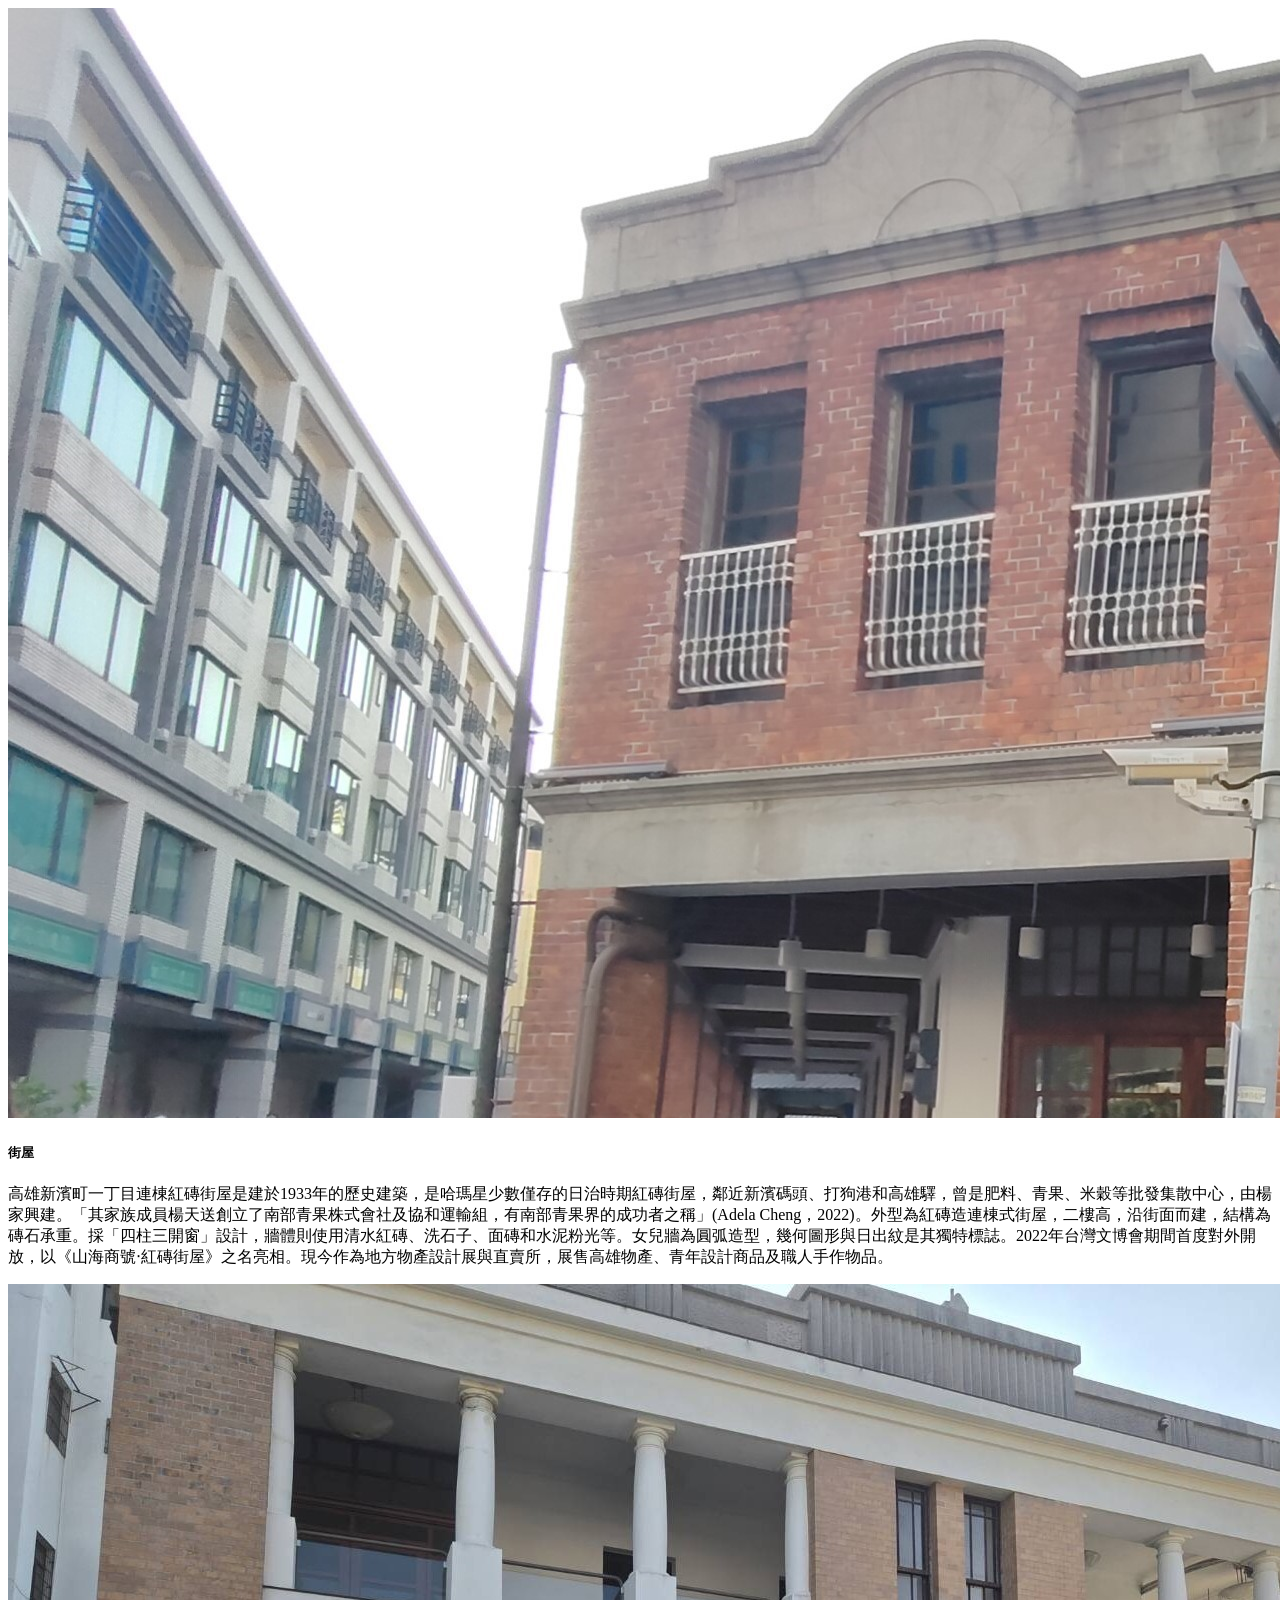
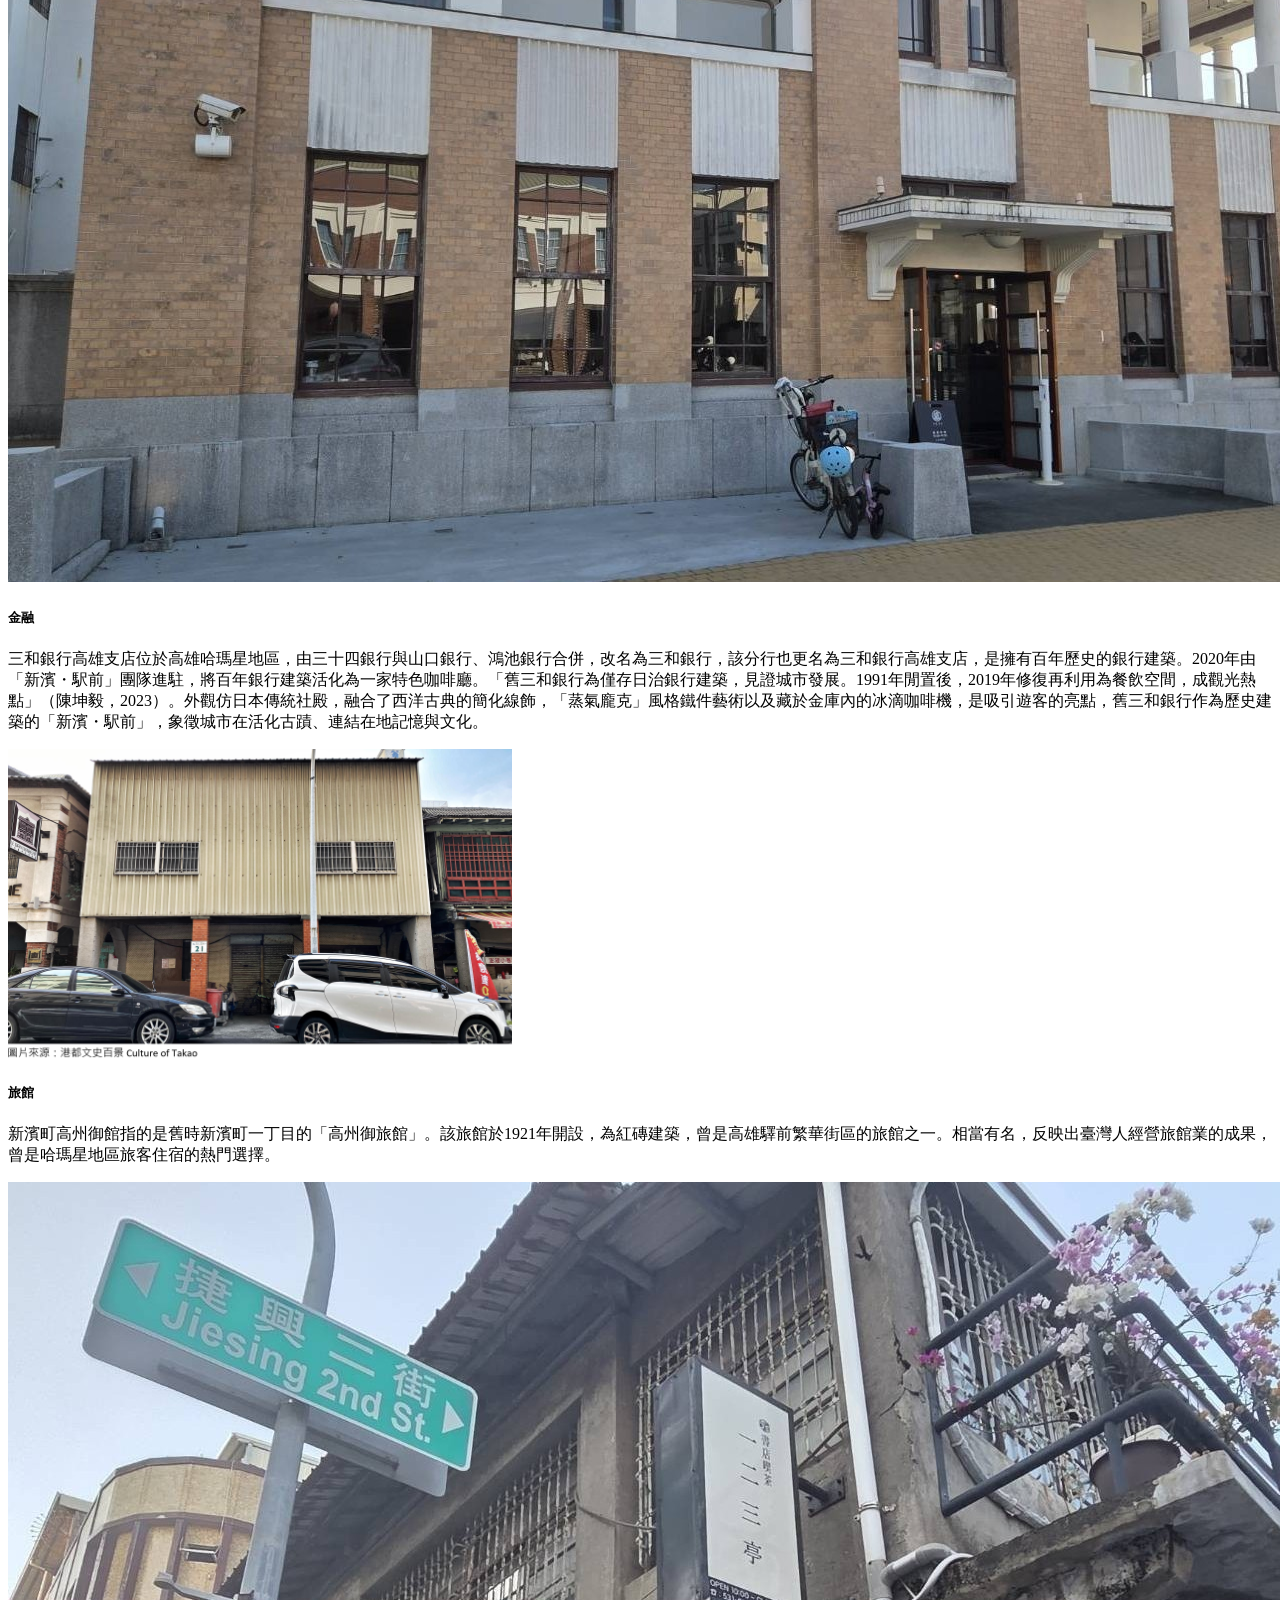
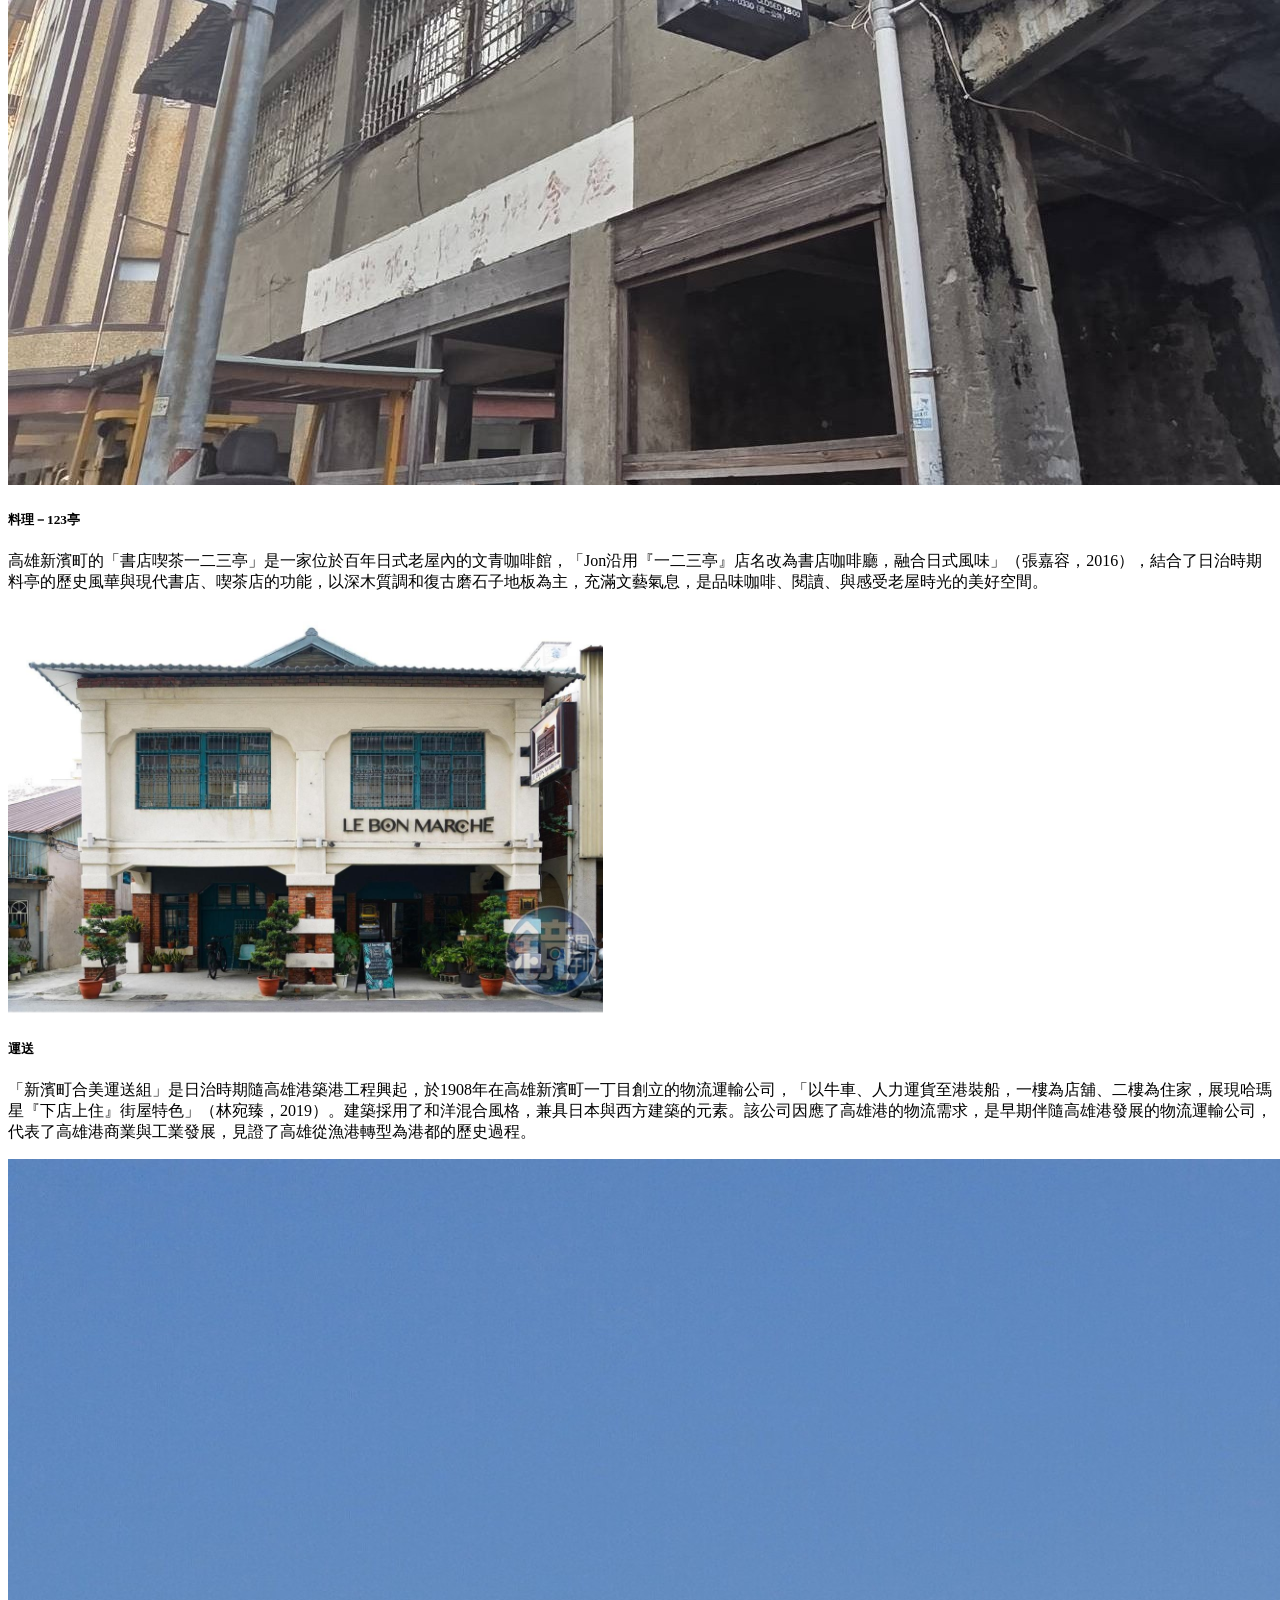
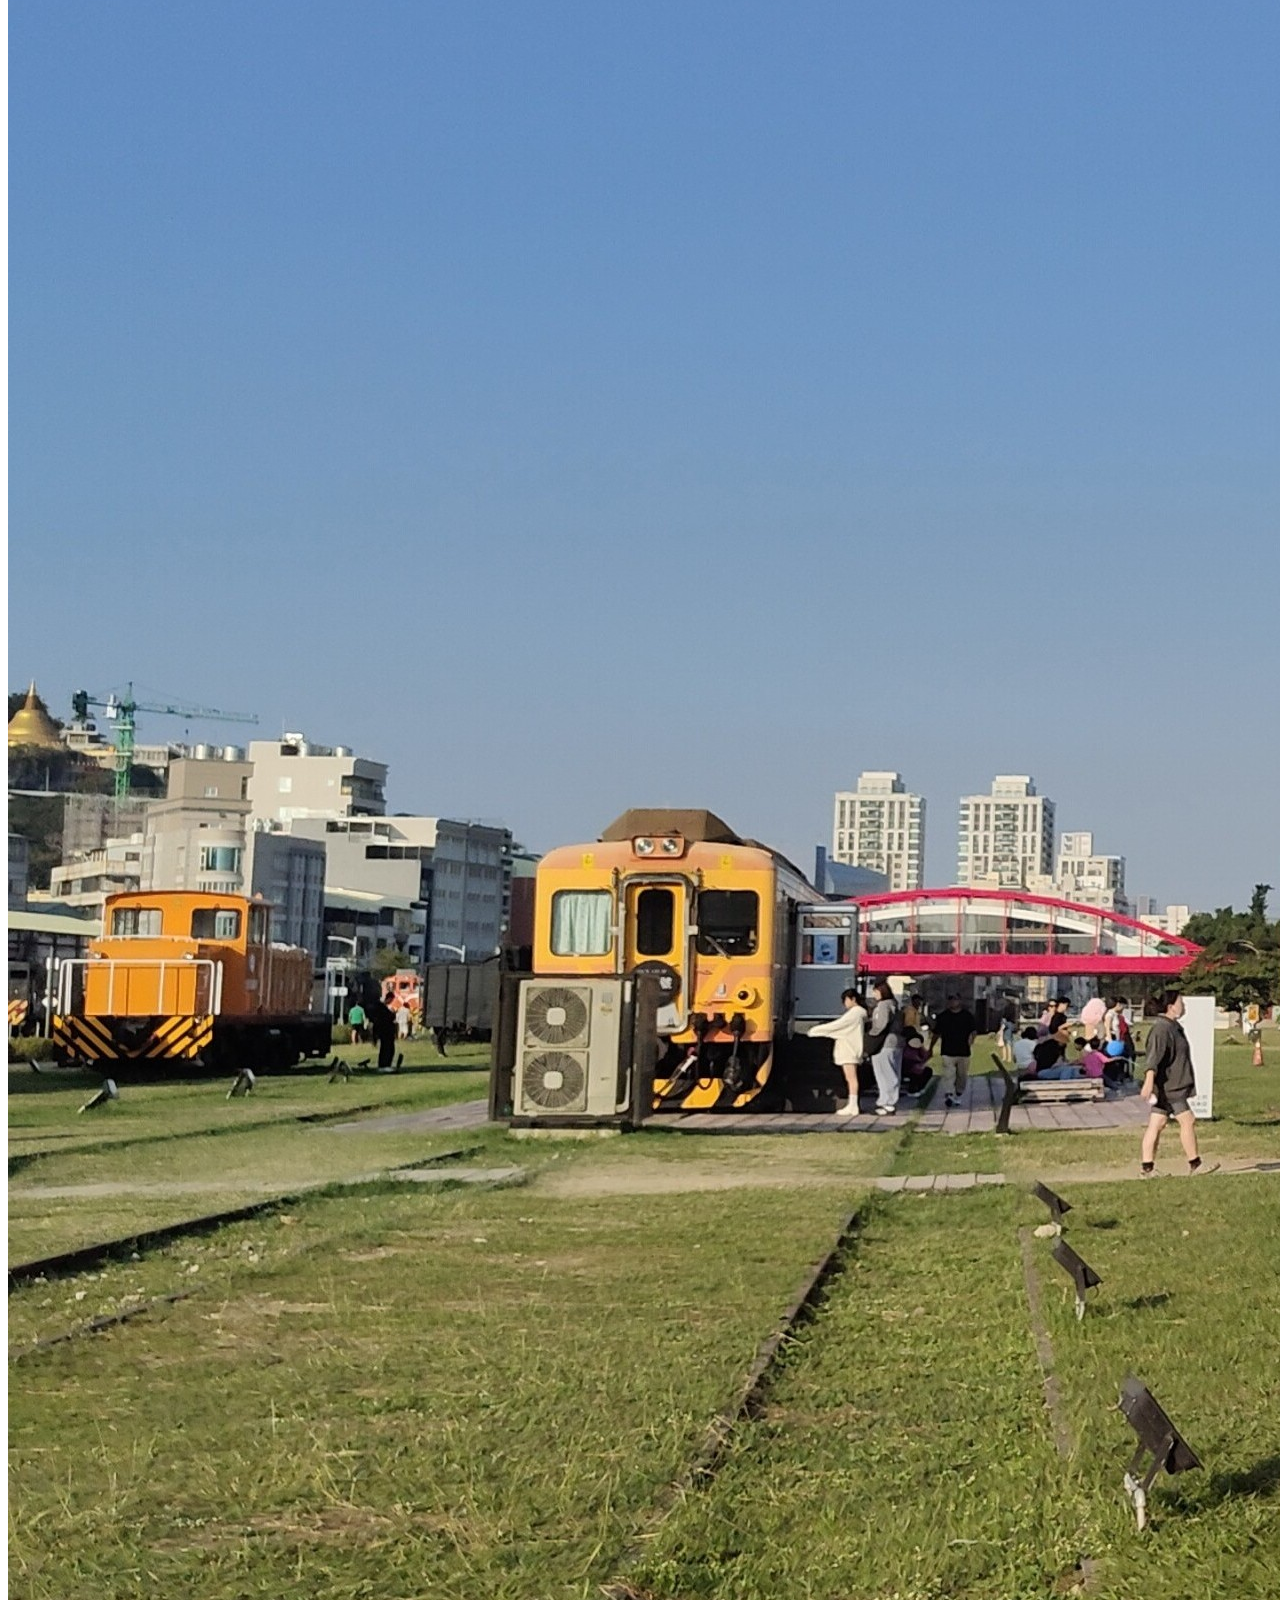
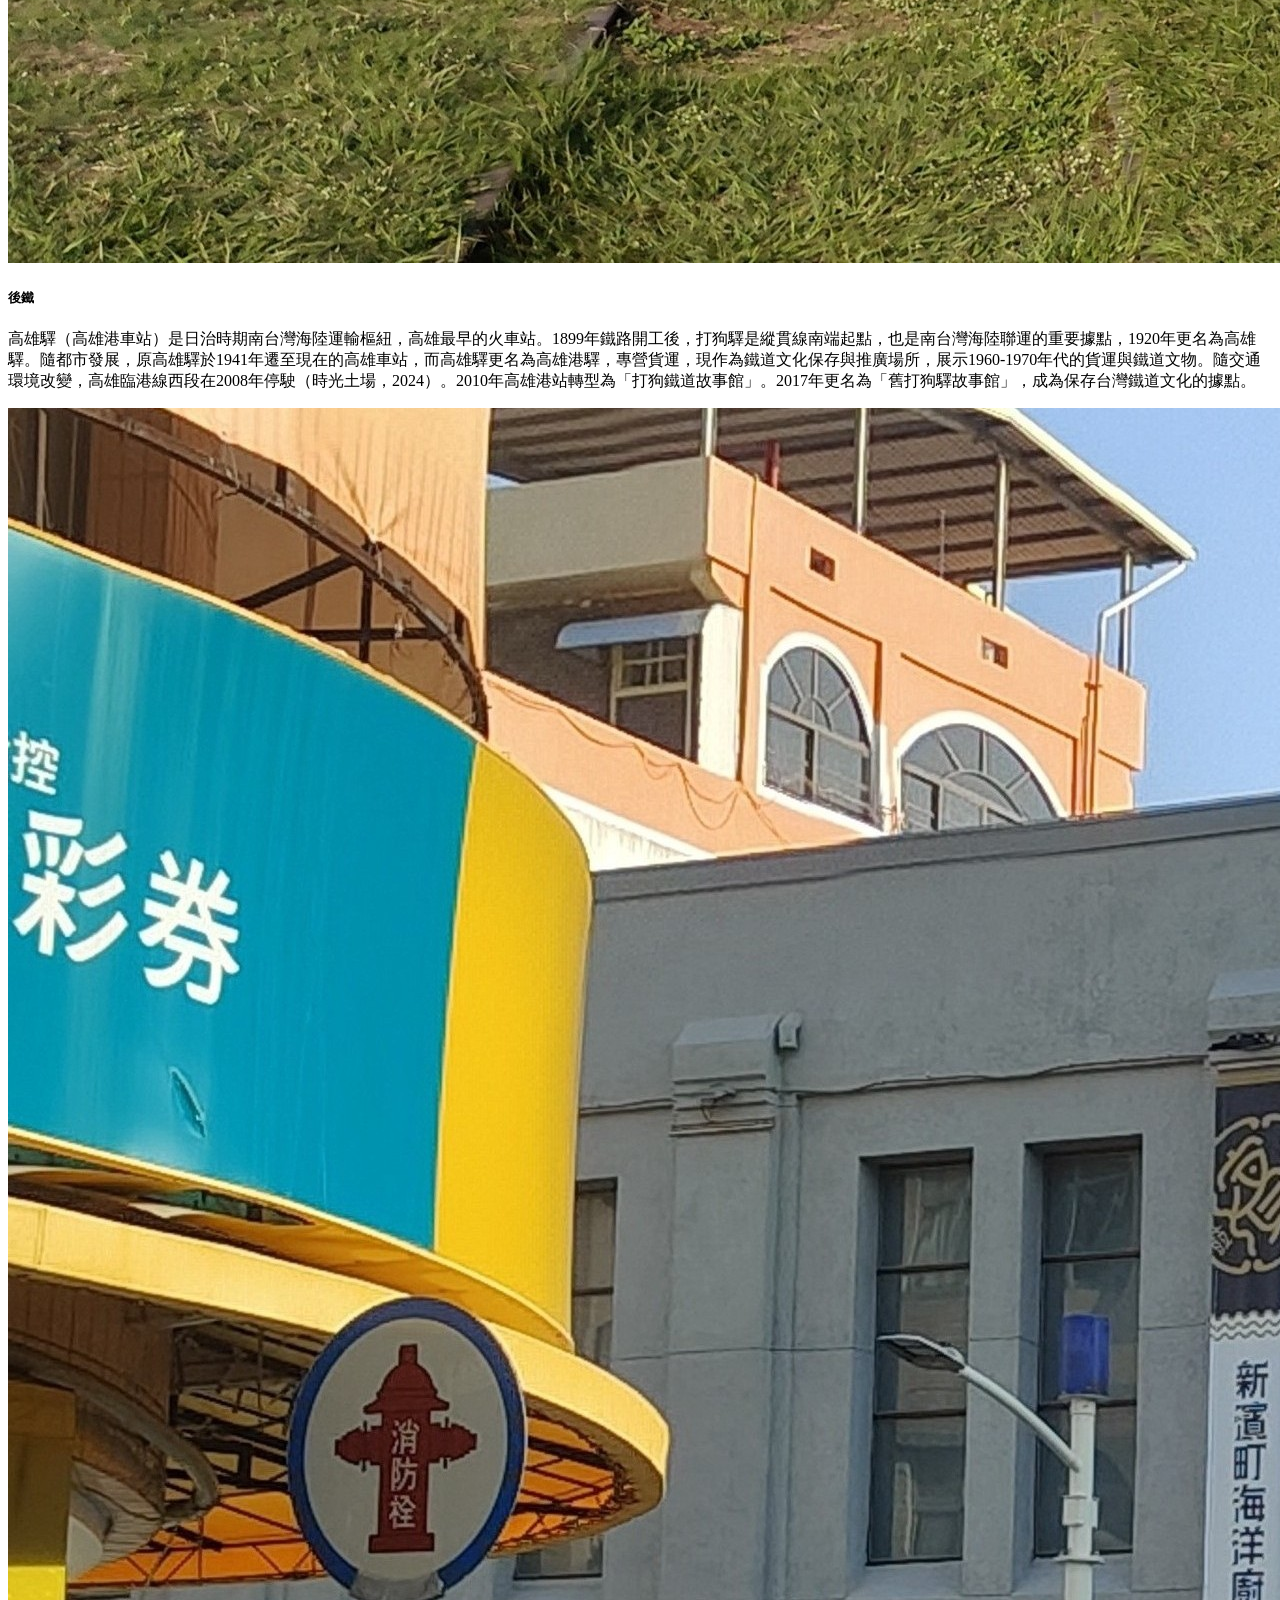
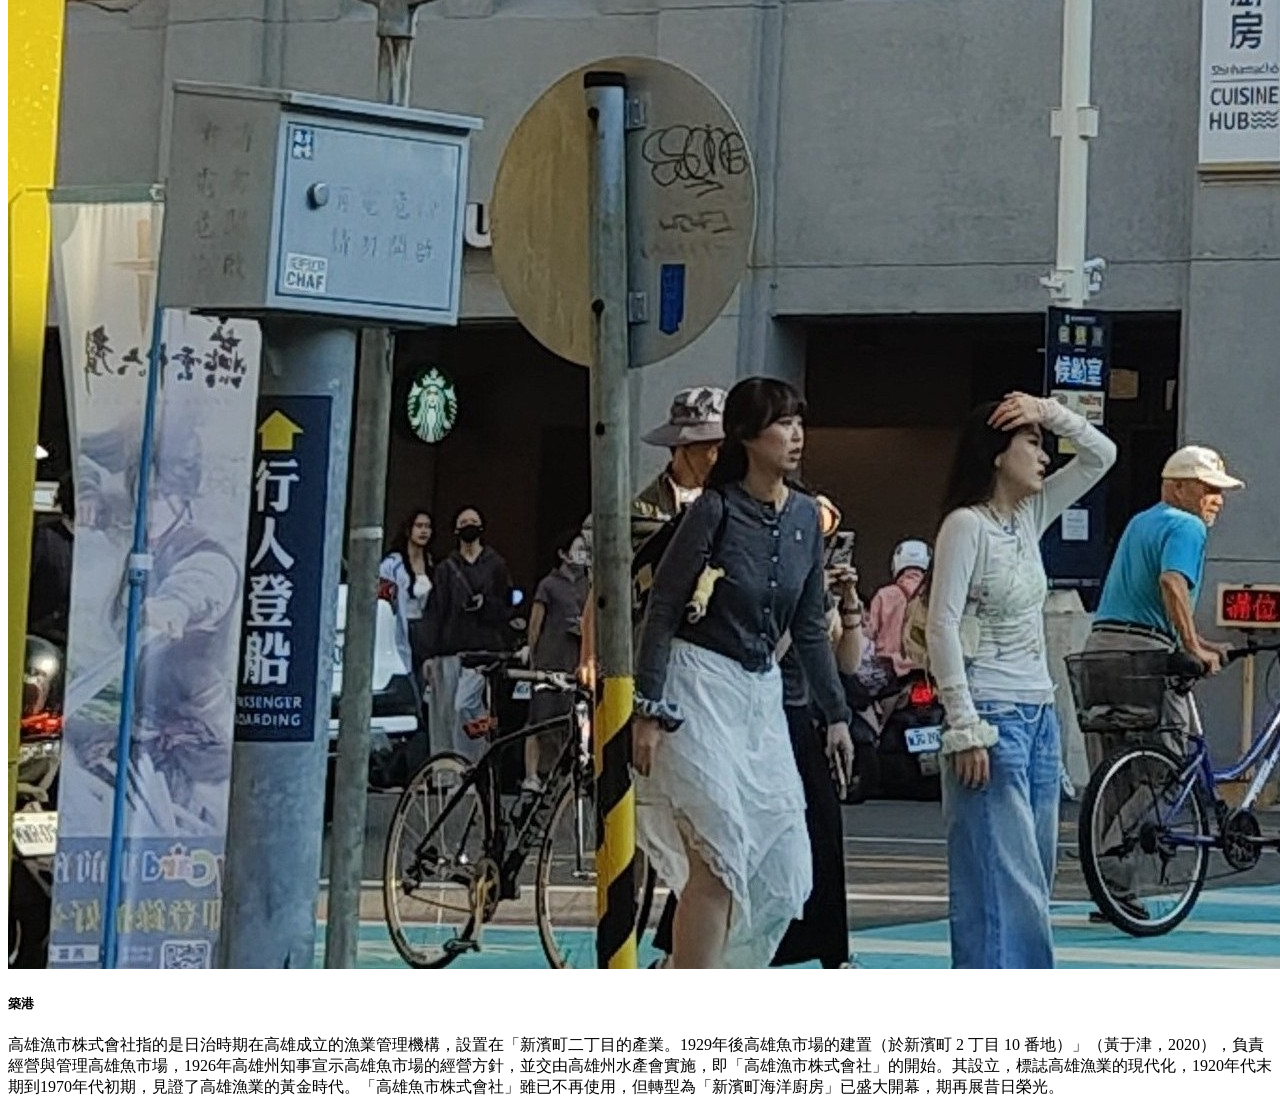
<file: 文化資產.html>
<!DOCTYPE html>
<html lang="en">
<head>
    <meta charset="UTF-8">
    <meta name="viewport" content="width=device-width, initial-scale=1.0">
    <title>Document</title>
</head>
<body>
        <!--Main layout-->
    <main class="my-5">

        <!--Section: Posts-->
        <section class="text-center text-md-start">
          <div class="container">
          </div>
          <!-- Post -->
          <div class="row mb-md-4">
            <div class="col-md-4 mb-4">
              <div class="bg-image hover-overlay shadow-1-strong rounded-5" data-mdb-ripple-init data-mdb-ripple-color="light">
                <img src="./img/1000006803-1.jpg" class="img-fluid" />
                <a href="#!">
                  <div class="mask" style="background-color: rgba(251, 251, 251, 0.15)"></div>
                </a>
              </div>
            </div>

            <div class="col-md-8 mb-4  text-justify ">
              <h5>街屋</h5>

              <p class="">
                高雄新濱町一丁目連棟紅磚街屋是建於1933年的歷史建築，是哈瑪星少數僅存的日治時期紅磚街屋，鄰近新濱碼頭、打狗港和高雄驛，曾是肥料、青果、米穀等批發集散中心，由楊家興建。「其家族成員楊天送創立了南部青果株式會社及協和運輸組，有南部青果界的成功者之稱」(Adela Cheng，2022)。外型為紅磚造連棟式街屋，二樓高，沿街面而建，結構為磚石承重。採「四柱三開窗」設計，牆體則使用清水紅磚、洗石子、面磚和水泥粉光等。女兒牆為圓弧造型，幾何圖形與日出紋是其獨特標誌。2022年台灣文博會期間首度對外開放，以《山海商號‧紅磚街屋》之名亮相。現今作為地方物產設計展與直賣所，展售高雄物產、青年設計商品及職人手作物品。
              </p>


            </div>
          </div>

          <!-- Post -->
          <div class="row mb-md-4">
            <div class="col-md-4 mb-4">
              <div class="bg-image hover-overlay shadow-1-strong rounded-5" data-mdb-ripple-init data-mdb-ripple-color="light">
                <img src="./img/1000006869.jpg" class="img-fluid" />
                <a href="#!">
                  <div class="mask" style="background-color: rgba(251, 251, 251, 0.15)"></div>
                </a>
              </div>
            </div>

            <div class="col-md-8 mb-4 text-justify">
              <h5>金融</h5>
              <p class="">
                三和銀行高雄支店位於高雄哈瑪星地區，由三十四銀行與山口銀行、鴻池銀行合併，改名為三和銀行，該分行也更名為三和銀行高雄支店，是擁有百年歷史的銀行建築。2020年由「新濱・駅前」團隊進駐，將百年銀行建築活化為一家特色咖啡廳。「舊三和銀行為僅存日治銀行建築，見證城市發展。1991年閒置後，2019年修復再利用為餐飲空間，成觀光熱點」（陳坤毅，2023）。外觀仿日本傳統社殿，融合了西洋古典的簡化線飾，「蒸氣龐克」風格鐵件藝術以及藏於金庫內的冰滴咖啡機，是吸引遊客的亮點，舊三和銀行作為歷史建築的「新濱・駅前」，象徵城市在活化古蹟、連結在地記憶與文化。
              </p>



            </div>
          </div>

          <!-- Post -->
          <div class="row mb-md-4">
            <div class="col-md-4 mb-4">
              <div class="bg-image hover-overlay shadow-1-strong rounded-5" data-mdb-ripple-init data-mdb-ripple-color="light">
                <img src="./img/image (1).png" class="img-fluid" />
                <a href="#!">
                  <div class="mask" style="background-color: rgba(251, 251, 251, 0.15)"></div>
                </a>
              </div>
            </div>

            <div class="col-md-8 mb-4 text-justify">
              <h5>旅館</h5>
              <p class="">
               新濱町高州御館指的是舊時新濱町一丁目的「高州御旅館」。該旅館於1921年開設，為紅磚建築，曾是高雄驛前繁華街區的旅館之一。相當有名，反映出臺灣人經營旅館業的成果，曾是哈瑪星地區旅客住宿的熱門選擇。
              </p>


            </div>
          </div>

          <!-- Post -->
          <div class="row mb-md-4">
            <div class="col-md-4 mb-4">
              <div class="bg-image hover-overlay shadow-1-strong rounded-5" data-mdb-ripple-init data-mdb-ripple-color="light">
                <img src="./img/1000006903.jpg" class="img-fluid" />
                <a href="#!">
                  <div class="mask" style="background-color: rgba(251, 251, 251, 0.15)"></div>
                </a>
              </div>
            </div>

            <div class="col-md-8 mb-4 text-justify">
              <h5>料理－123亭</h5>
              <p class="">
                高雄新濱町的「書店喫茶一二三亭」是一家位於百年日式老屋內的文青咖啡館，「Jon沿用『一二三亭』店名改為書店咖啡廳，融合日式風味」（張嘉容，2016），結合了日治時期料亭的歷史風華與現代書店、喫茶店的功能，以深木質調和復古磨石子地板為主，充滿文藝氣息，是品味咖啡、閱讀、與感受老屋時光的美好空間。
              </p>


            </div>
          </div>

          <!-- Post -->
          <div class="row mb-md-4">
            <div class="col-md-4 mb-4">
              <div class="bg-image hover-overlay shadow-1-strong rounded-5" data-mdb-ripple-init data-mdb-ripple-color="light">
                <img src="./img/image-1222.png" class="img-fluid" />
                <a href="#!">
                  <div class="mask" style="background-color: rgba(251, 251, 251, 0.15)"></div>
                </a>
              </div>
            </div>

            <div class="col-md-8 mb-4 text-justify">
              <h5>運送</h5>
              <p class="">
                「新濱町合美運送組」是日治時期隨高雄港築港工程興起，於1908年在高雄新濱町一丁目創立的物流運輸公司，「以牛車、人力運貨至港裝船，一樓為店舖、二樓為住家，展現哈瑪星『下店上住』街屋特色」（林宛臻，2019）。建築採用了和洋混合風格，兼具日本與西方建築的元素。該公司因應了高雄港的物流需求，是早期伴隨高雄港發展的物流運輸公司，代表了高雄港商業與工業發展，見證了高雄從漁港轉型為港都的歷史過程。


              </p>


            </div>
          </div>

          <!-- Post -->
          <div class="row mb-md-4">
            <div class="col-md-4 mb-4">
              <div class="bg-image hover-overlay shadow-1-strong rounded-5" data-mdb-ripple-init data-mdb-ripple-color="light">
                <img src="./img/1000006824-1217.jpg" class="img-fluid" />
                <a href="#!">
                  <div class="mask" style="background-color: rgba(251, 251, 251, 0.15)"></div>
                </a>
              </div>
            </div>

            <div class="col-md-8 mb-4 text-justify">
              <h5>後鐵</h5>
              <p class="">
                高雄驛（高雄港車站）是日治時期南台灣海陸運輸樞紐，高雄最早的火車站。1899年鐵路開工後，打狗驛是縱貫線南端起點，也是南台灣海陸聯運的重要據點，1920年更名為高雄驛。隨都市發展，原高雄驛於1941年遷至現在的高雄車站，而高雄驛更名為高雄港驛，專營貨運，現作為鐵道文化保存與推廣場所，展示1960-1970年代的貨運與鐵道文物。隨交通環境改變，高雄臨港線西段在2008年停駛（時光土場，2024）。2010年高雄港站轉型為「打狗鐵道故事館」。2017年更名為「舊打狗驛故事館」，成為保存台灣鐵道文化的據點。
              </p>


            </div>
          </div>

          <!-- Post -->
          <div class="row mb-md-4">
            <div class="col-md-4 mb-4">
              <div class="bg-image hover-overlay shadow-1-strong rounded-5" data-mdb-ripple-init data-mdb-ripple-color="light">
                <img src="./img/1000006795.jpg" class="img-fluid" />
                <a href="#!">
                  <div class="mask" style="background-color: rgba(251, 251, 251, 0.15)"></div>
                </a>
              </div>
            </div>

            <div class="col-md-8 mb-4 text-justify">
              <h5>築港</h5>
              <p class="">
                高雄漁市株式會社指的是日治時期在高雄成立的漁業管理機構，設置在「新濱町二丁目的產業。1929年後高雄魚市場的建置（於新濱町 2 丁目 10 番地）」（黃于津，2020），負責經營與管理高雄魚市場，1926年高雄州知事宣示高雄魚市場的經營方針，並交由高雄州水產會實施，即「高雄漁市株式會社」的開始。其設立，標誌高雄漁業的現代化，1920年代末期到1970年代初期，見證了高雄漁業的黃金時代。「高雄魚市株式會社」雖已不再使用，但轉型為「新濱町海洋廚房」已盛大開幕，期再展昔日榮光。
              </p>


            </div>
          </div>
        </section>
        <!--Section: Posts-->
      </div>
    </main>
    <!--Main layout-->
</body>
</html>
</file>
